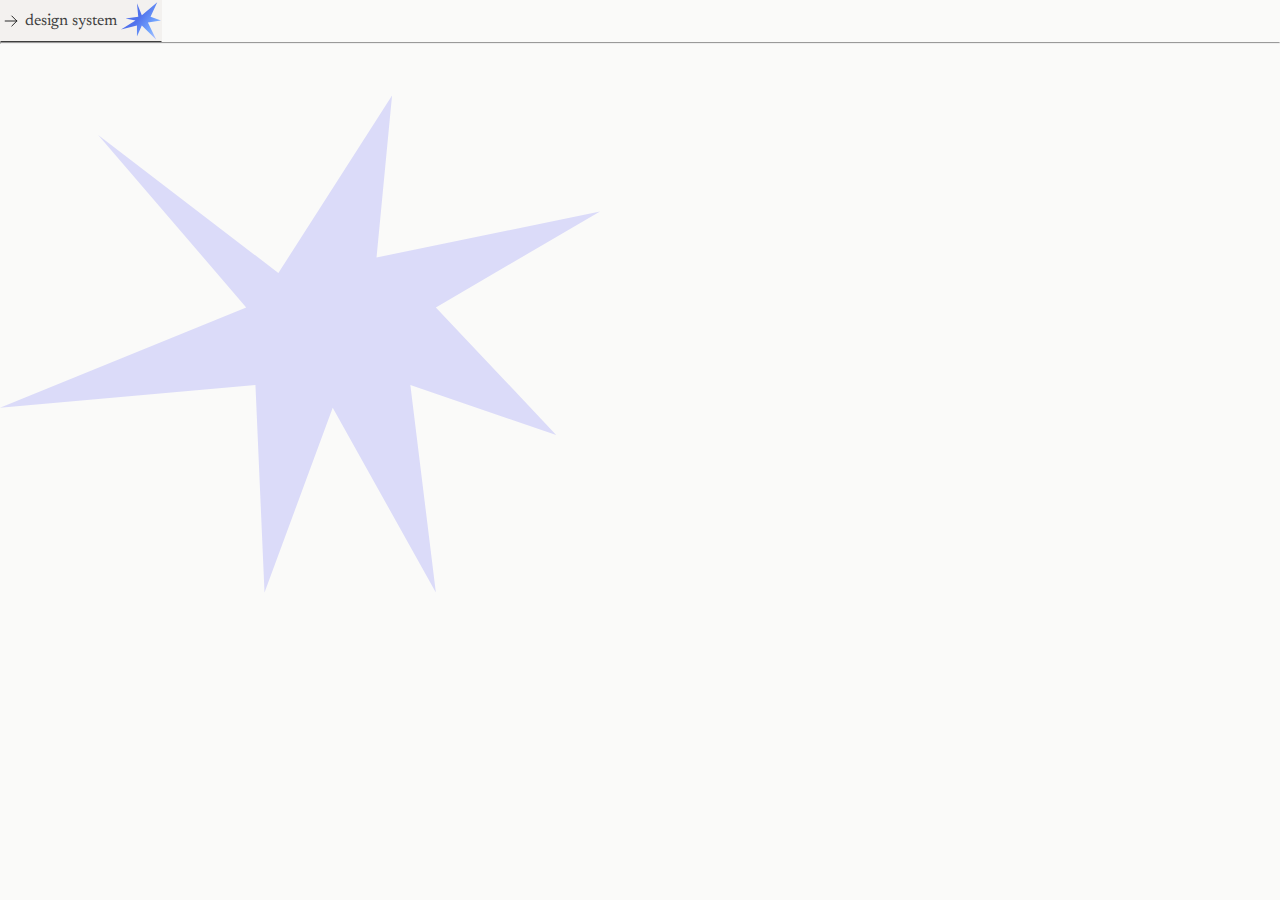
<file: index.html>
<!DOCTYPE html>
<html lang="en">
<head>
    <title>M/V</title>
    <meta name="viewport" content="width=device-width, initial-scale=1">
    <!-- style -->
    <link href="css/styles.css" rel="stylesheet">
    <!-- font links -->
    <link rel="preconnect" href="https://fonts.googleapis.com">
    <link rel="preconnect" href="https://fonts.gstatic.com" crossorigin>
    <link href="https://fonts.googleapis.com/css2?family=Newsreader:ital,opsz,wght@0,6..72,200..800;1,6..72,200..800&display=swap" rel="stylesheet">
    <link rel="icon" type="image/x-icon" href="graphics/star--red.svg">
</head>
<body>
        
    <a href="design-system.html">
        <img
        src="graphics/arrow-right.svg"
        alt=""
        height="20"
        width="20" />
        design system
        <img
        src="graphics/star--blue.svg"
        alt=""
        height="40"
        width="40"
        />
    </a>
    <hr>

    <img
        src="graphics/star--lila.svg"
        alt=""
        height="600"
        width="600"
        style="position:absolute"/>
</body>
</html>
</file>
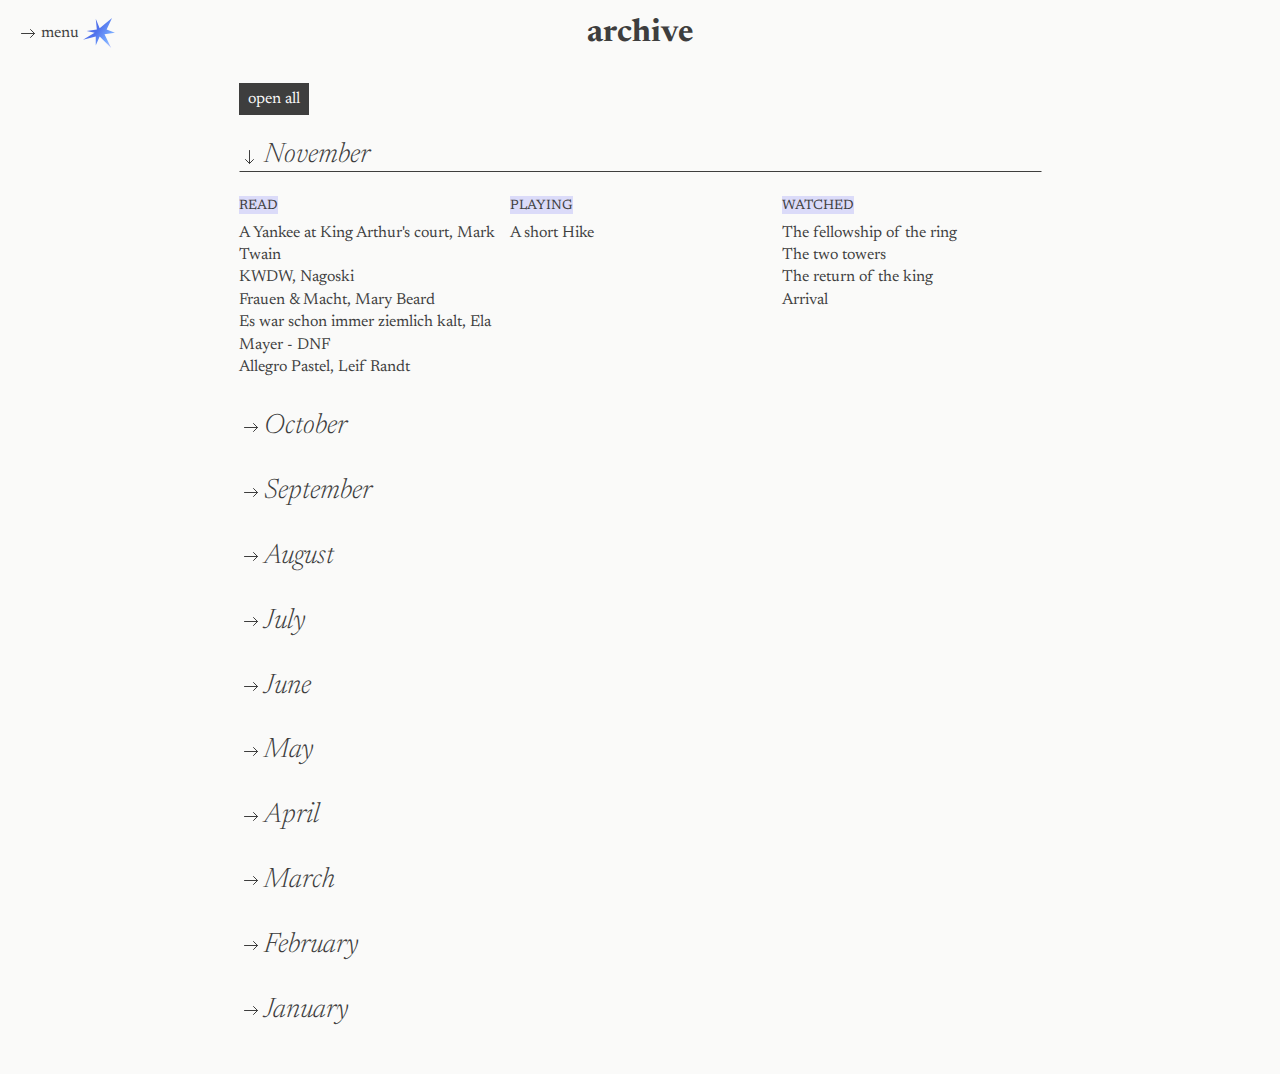
<file: archive.html>
<!DOCTYPE html>
<html lang="en">
<head>
    <title>M/V</title>
    <meta name="viewport" content="width=device-width, initial-scale=1">
    <!-- style -->
    <link href="css/styles.css" rel="stylesheet">
    <!-- font links -->
    <link rel="preconnect" href="https://fonts.googleapis.com">
    <link rel="preconnect" href="https://fonts.gstatic.com" crossorigin>
    <link href="https://fonts.googleapis.com/css2?family=Newsreader:ital,opsz,wght@0,6..72,200..800;1,6..72,200..800&display=swap" rel="stylesheet">
    <link rel="icon" type="image/x-icon" href="graphics/star--red.svg">
</head>
<body>

    <header class="stack--xs flex--desk justify--center--desk items--center--desk">
            <details class="menu-container">
                <summary class="menu-title">
                    <svg height="20" viewBox="0 0 20 20" width="20" xmlns="http://www.w3.org/2000/svg"><g fill="none" fill-rule="evenodd" stroke="currentColor" stroke-linecap="round" stroke-linejoin="round" transform="translate(4 6)"><path d="m9.5.497 4 4.002-4 4.001"/><path d="m.5 4.5h13"/></g></svg>
                    menu
                    <img
                    src="graphics/star--blue.svg"
                    alt=""
                    height="32"
                    width="32"
                    />
                </summary>
             <nav class="stack--xs">
                <a href="index.html">
                    <svg height="20" viewBox="0 0 20 20" width="20" xmlns="http://www.w3.org/2000/svg"><g fill="none" fill-rule="evenodd" stroke="currentColor" stroke-linecap="round" stroke-linejoin="round" transform="translate(3 6)"><path d="m4.499.497-3.999 4.002 4 4.001"/><path d="m13.5 4.5h-13"/></g></svg>
                    back    
                    <img
                    src="graphics/star--red.svg"
                    alt=""
                    height="32"
                    width="32" />
                </a>
                <a href="prompts.html">prompts</a>
                <a href="" class="a--active" >archive</a>
                <a href="calculator.html">calculator</a>
                <a href="design-system.html">design system</a>
            </nav>
            </details>
            <h1 class="heading-1 m--center">archive</h1>
    </header>

        <main class="stack--m">
            <button class="js-open">open all</button>
            <div class="js-arc-list stack--l"></div>
        </main>
    
</body>
<script type="text/javascript" src="js/archive.js"></script>
</html>
</file>
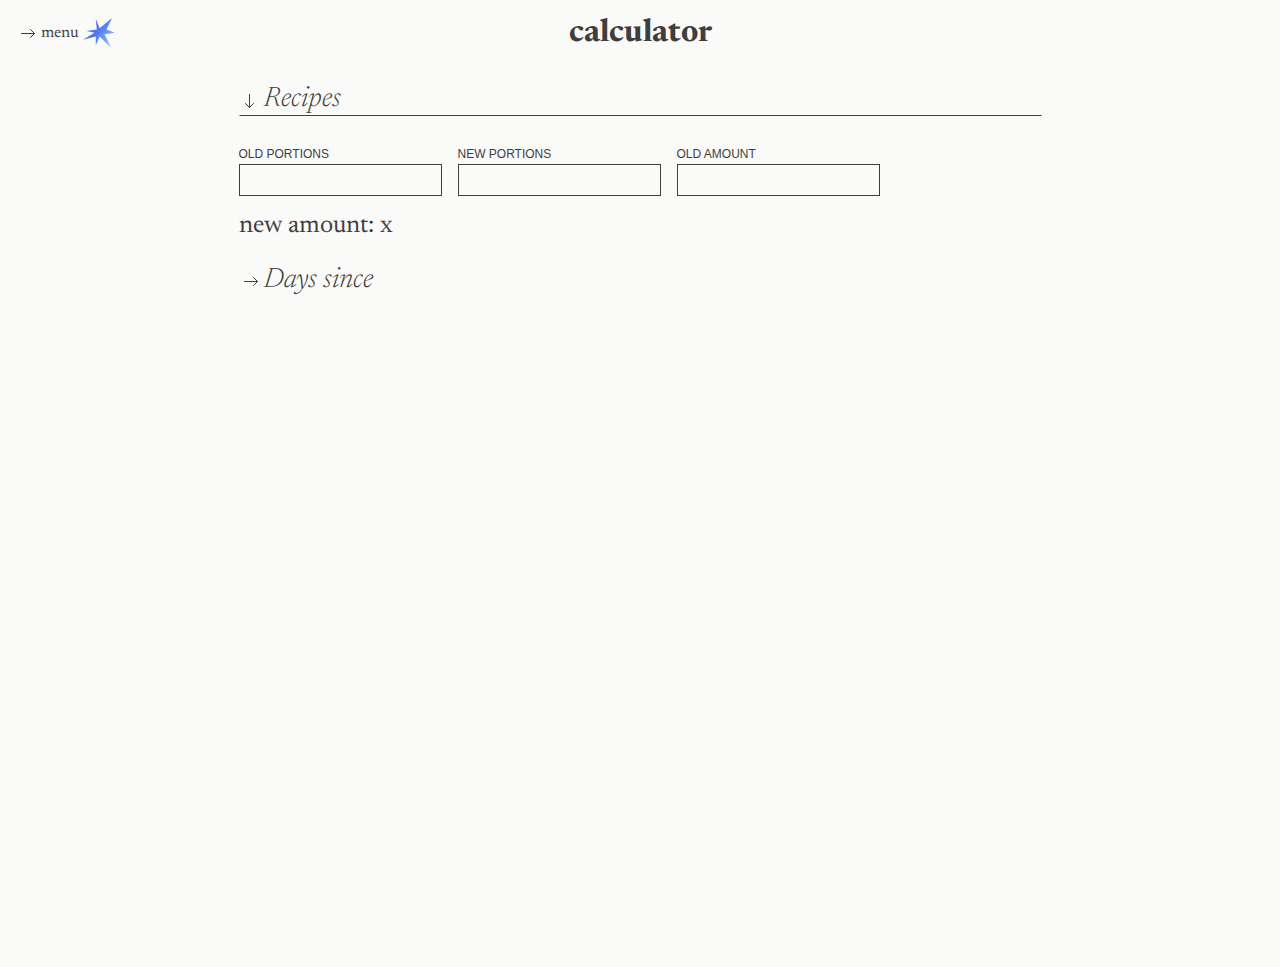
<file: calculator.html>
<!DOCTYPE html>
<html lang="en">
<head>
    <title>M/V</title>
    <meta name="viewport" content="width=device-width, initial-scale=1">
    <!-- style -->
    <link href="css/styles.css" rel="stylesheet">
    <!-- font links -->
    <link rel="preconnect" href="https://fonts.googleapis.com">
    <link rel="preconnect" href="https://fonts.gstatic.com" crossorigin>
    <link href="https://fonts.googleapis.com/css2?family=Newsreader:ital,opsz,wght@0,6..72,200..800;1,6..72,200..800&display=swap" rel="stylesheet">
    <link rel="icon" type="image/x-icon" href="graphics/star--red.svg">
</head>
<body>

    <header class="stack--xs flex--desk justify--center--desk items--center--desk">
            <details class="menu-container">
                <summary class="menu-title">
                    <svg height="20" viewBox="0 0 20 20" width="20" xmlns="http://www.w3.org/2000/svg"><g fill="none" fill-rule="evenodd" stroke="currentColor" stroke-linecap="round" stroke-linejoin="round" transform="translate(4 6)"><path d="m9.5.497 4 4.002-4 4.001"/><path d="m.5 4.5h13"/></g></svg>
                    menu
                    <img
                    src="graphics/star--blue.svg"
                    alt=""
                    height="32"
                    width="32"
                    />
                </summary>
             <nav class="stack--xs">
                <a href="index.html">
                    <svg height="20" viewBox="0 0 20 20" width="20" xmlns="http://www.w3.org/2000/svg"><g fill="none" fill-rule="evenodd" stroke="currentColor" stroke-linecap="round" stroke-linejoin="round" transform="translate(3 6)"><path d="m4.499.497-3.999 4.002 4 4.001"/><path d="m13.5 4.5h-13"/></g></svg>
                    back    
                    <img
                    src="graphics/star--red.svg"
                    alt=""
                    height="32"
                    width="32"/>
                </a>
                <a href="prompts.html" >prompts</a>
                <a href="archive.html">archive</a>
                <a href="calculator.html" class="a--active">calculator</a>
                <a href="design-system.html">design system</a>
            </nav>
            </details>
            <h1 class="heading-1 m--center">calculator</h1>
    </header>

        <main class="stack--m">

            <details open name="calculator">
            <summary class="heading-2 calculator-details">
            <svg height="20" viewBox="0 0 20 20" width="20" xmlns="http://www.w3.org/2000/svg"><g fill="none" fill-rule="evenodd" stroke="currentColor" stroke-linecap="round" stroke-linejoin="round" transform="translate(4 6)"><path d="m9.5.497 4 4.002-4 4.001"/><path d="m.5 4.5h13"/></g></svg>
            Recipes</summary>
             <form class="js-calculator stack--s">

                
                <div class="stack--s flex--desk gap--s">
                    <div class="">
                        <label for="b">old portions</label>
                        <input type="number" id="b" class="">
                    </div>
                    <div class="">
                        <label for="c">new portions</label>
                        <input type="number" id="c" class="">
                    </div>
                    <div class="">
                        <label for="a">old amount</label>
                        <input type="number" id="a" class="">
                    </div>
                </div>
                <p class="p--big">new amount: <span><output for="a b c" id="result">x</output></span></p>
                </div>
         </form>
              
            </div>
            </details>

            <details name="calculator">
            <summary class="heading-2 calculator-details">
            <svg height="20" viewBox="0 0 20 20" width="20" xmlns="http://www.w3.org/2000/svg"><g fill="none" fill-rule="evenodd" stroke="currentColor" stroke-linecap="round" stroke-linejoin="round" transform="translate(4 6)"><path d="m9.5.497 4 4.002-4 4.001"/><path d="m.5 4.5h13"/></g></svg>
            Days since</summary>

            <form class="js-dates stack--s">
                <div class="stack--s flex--desk gap--s">
                    <div class="">
                        <label for="first-date">first date</label>
                        <input type="date" id="first-date" class=" js-start-date">
                    </div>
                    <div class="">
                        <label for="second-date">second date</label>
                        <input type="date" id="second-date" class=" js-end-date">
                    </div>                    
                </div>
                <p class="p--big">days since: <span><output for="js-start-date js-end-date" class="js-days-passed">0</output></span></p>
                </div>
             </form>
        
            </details>

        </main>
</body>
<script  type="text/javascript" src="js/calculator.js"></script>
</html>
</file>
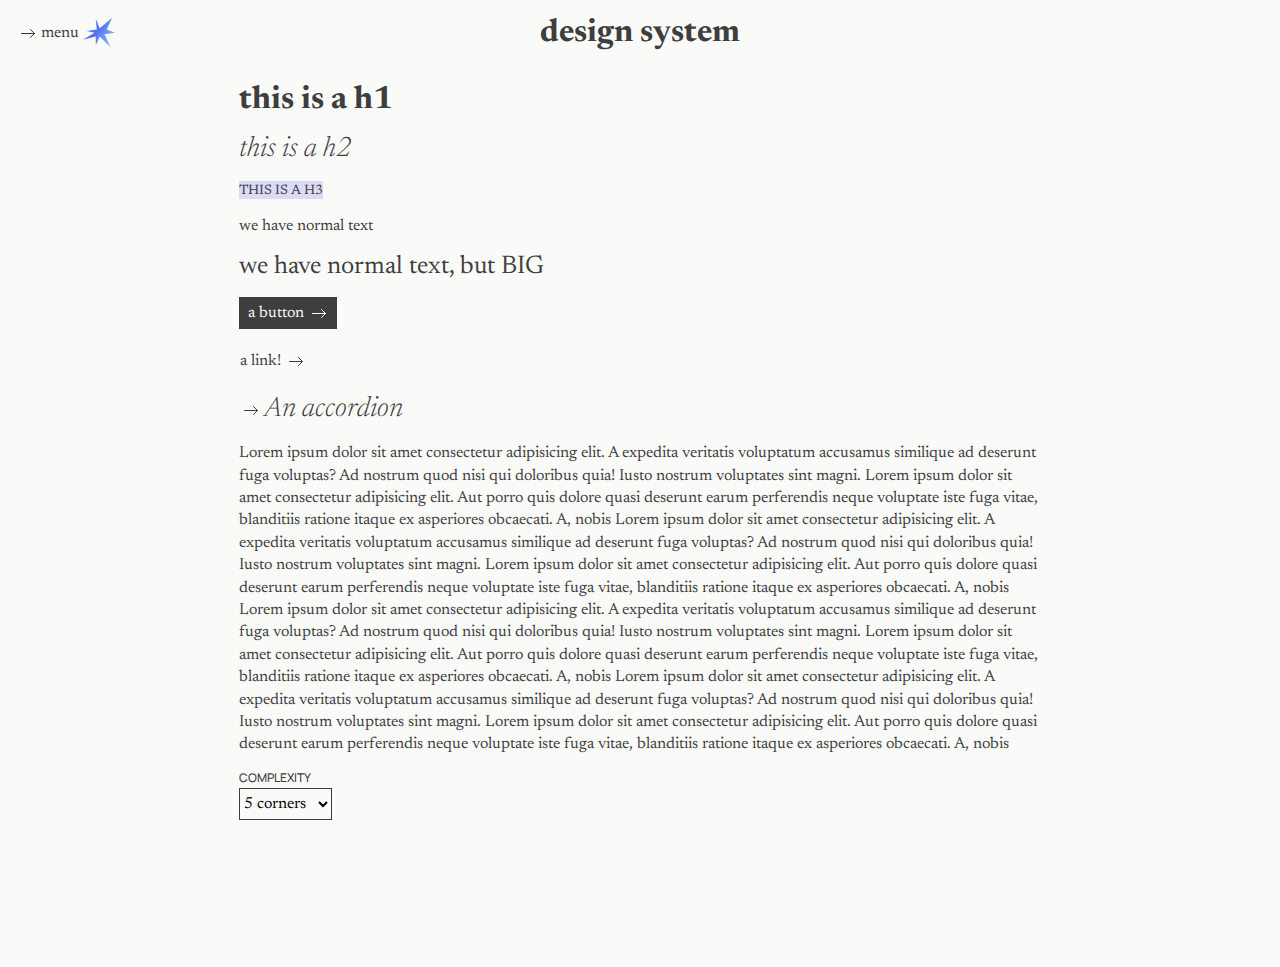
<file: design-system.html>
<!DOCTYPE html>
<html lang="en">
<head>
    <title>M/V</title>
    <meta name="viewport" content="width=device-width, initial-scale=1">
    <!-- style -->
    <link href="css/styles.css" rel="stylesheet">
    <!-- font links -->
    <link rel="preconnect" href="https://fonts.googleapis.com">
    <link rel="preconnect" href="https://fonts.gstatic.com" crossorigin>
    <link href="https://fonts.googleapis.com/css2?family=Newsreader:ital,opsz,wght@0,6..72,200..800;1,6..72,200..800&display=swap" rel="stylesheet">
    <link href="https://fonts.googleapis.com/css2?family=Manrope:wght@200..800&display=swap" rel="stylesheet">
    <link rel="icon" type="image/x-icon" href="graphics/star--red.svg">
</head>
<body>

    <header class="stack--xs flex--desk justify--center--desk items--center--desk">
            <details class="menu-container">
                <summary class="menu-title">
                    <svg height="20" viewBox="0 0 20 20" width="20" xmlns="http://www.w3.org/2000/svg"><g fill="none" fill-rule="evenodd" stroke="currentColor" stroke-linecap="round" stroke-linejoin="round" transform="translate(4 6)"><path d="m9.5.497 4 4.002-4 4.001"/><path d="m.5 4.5h13"/></g></svg>
                    menu
                    <img
                    src="graphics/star--blue.svg"
                    alt=""
                    height="32"
                    width="32"
                    />
                </summary>
             <nav class="stack--xs">
                <a href="index.html">
                    <svg height="20" viewBox="0 0 20 20" width="20" xmlns="http://www.w3.org/2000/svg"><g fill="none" fill-rule="evenodd" stroke="currentColor" stroke-linecap="round" stroke-linejoin="round" transform="translate(3 6)"><path d="m4.499.497-3.999 4.002 4 4.001"/><path d="m13.5 4.5h-13"/></g></svg>
                    back    
                    <img
                    src="graphics/star--red.svg"
                    alt=""
                    height="32"
                    width="32" />
                </a>
                <a href="prompts.html">prompts</a>
                <a href="archive.html">archive</a>
                <a href="calculator.html">calculator</a>
                <a href="" class="a--active">design system</a>
            </nav>
            </details>
            <h1 class="heading-1 m--center">design system</h1>
        </header>

        <main class="stack--s">
            <h1 class="heading-1">this is a h1</h1>
            <h2 class="heading-2">this is a h2</h2>
            <h3 class="heading-3">this is a h3</h3>
            <p>we have normal text</p>
            <p class="p--big">we have normal text, but BIG</p>
            <button>
                a button
                <svg height="20" viewBox="0 0 20 20" width="20" xmlns="http://www.w3.org/2000/svg"><g fill="none" fill-rule="evenodd" stroke="currentColor" stroke-linecap="round" stroke-linejoin="round" transform="translate(4 6)"><path d="m9.5.497 4 4.002-4 4.001"/><path d="m.5 4.5h13"/></g></svg>
            </button>
            <a href="">
                a link!
                 <svg height="21" viewBox="0 0 21 21" width="21" xmlns="http://www.w3.org/2000/svg"><g fill="none" fill-rule="evenodd" stroke="currentColor" stroke-linecap="round" stroke-linejoin="round" transform="translate(4 6)"><path d="m9.5.497 4 4.002-4 4.001"/><path d="m.5 4.5h13"/></g></svg>
            </a>
            <details>
                <summary class="heading-2">
                    <svg height="20" viewBox="0 0 20 20" width="20" xmlns="http://www.w3.org/2000/svg"><g fill="none" fill-rule="evenodd" stroke="currentColor" stroke-linecap="round" stroke-linejoin="round" transform="translate(4 6)"><path d="m9.5.497 4 4.002-4 4.001"/><path d="m.5 4.5h13"/></g></svg>
                An accordion</summary>
                <p>handy to hide stuff!</p>
                    <svg height="20" viewBox="0 0 20 20" width="20" xmlns="http://www.w3.org/2000/svg"><g fill="none" fill-rule="evenodd" stroke="currentColor" stroke-linecap="round" stroke-linejoin="round" transform="translate(3 6)"><path d="m4.499.497-3.999 4.002 4 4.001"/><path d="m13.5 4.5h-13"/></g></svg>
                    <svg height="20" viewBox="0 0 20 20" width="20" xmlns="http://www.w3.org/2000/svg"><g fill="none" fill-rule="evenodd" stroke="currentColor" stroke-linecap="round" stroke-linejoin="round" transform="translate(4 6)"><path d="m9.5.497 4 4.002-4 4.001"/><path d="m.5 4.5h13"/></g></svg>
                    <svg height="20" viewBox="0 0 20 20" width="20" xmlns="http://www.w3.org/2000/svg"><g fill="none" fill-rule="evenodd" stroke="currentColor" stroke-linecap="round" stroke-linejoin="round" transform="translate(6 4)"><path d="m.5 9.499 4 4.001 4-4.001"/><path d="m4.5.5v13" transform="matrix(-1 0 0 -1 9 14)"/></g></svg>
            </details>

            <p>
        Lorem ipsum dolor sit amet consectetur adipisicing elit. A expedita veritatis voluptatum accusamus similique ad deserunt fuga voluptas? Ad nostrum quod nisi qui doloribus quia! Iusto nostrum voluptates sint magni.
            Lorem ipsum dolor sit amet consectetur adipisicing elit. Aut porro quis dolore quasi deserunt earum perferendis neque voluptate iste fuga vitae, blanditiis ratione itaque ex asperiores obcaecati. A, nobis
            Lorem ipsum dolor sit amet consectetur adipisicing elit. A expedita veritatis voluptatum accusamus similique ad deserunt fuga voluptas? Ad nostrum quod nisi qui doloribus quia! Iusto nostrum voluptates sint magni.
            Lorem ipsum dolor sit amet consectetur adipisicing elit. Aut porro quis dolore quasi deserunt earum perferendis neque voluptate iste fuga vitae, blanditiis ratione itaque ex asperiores obcaecati. A, nobis
            Lorem ipsum dolor sit amet consectetur adipisicing elit. A expedita veritatis voluptatum accusamus similique ad deserunt fuga voluptas? Ad nostrum quod nisi qui doloribus quia! Iusto nostrum voluptates sint magni.
            Lorem ipsum dolor sit amet consectetur adipisicing elit. Aut porro quis dolore quasi deserunt earum perferendis neque voluptate iste fuga vitae, blanditiis ratione itaque ex asperiores obcaecati. A, nobis
            Lorem ipsum dolor sit amet consectetur adipisicing elit. A expedita veritatis voluptatum accusamus similique ad deserunt fuga voluptas? Ad nostrum quod nisi qui doloribus quia! Iusto nostrum voluptates sint magni.
            Lorem ipsum dolor sit amet consectetur adipisicing elit. Aut porro quis dolore quasi deserunt earum perferendis neque voluptate iste fuga vitae, blanditiis ratione itaque ex asperiores obcaecati. A, nobis
            </p>

            <div class="select">
                <label for="value">complexity</label>
                <select id="value" class="js-corner-select">
                    <option value="5">5 corners</option>
                    <option value="8">8 corners</option>
                    <option value="12">12 corners</option>
                    <option value="20">20 corners</option>
                </select> 
            </div>


        </main>


</body>
</html>
</file>
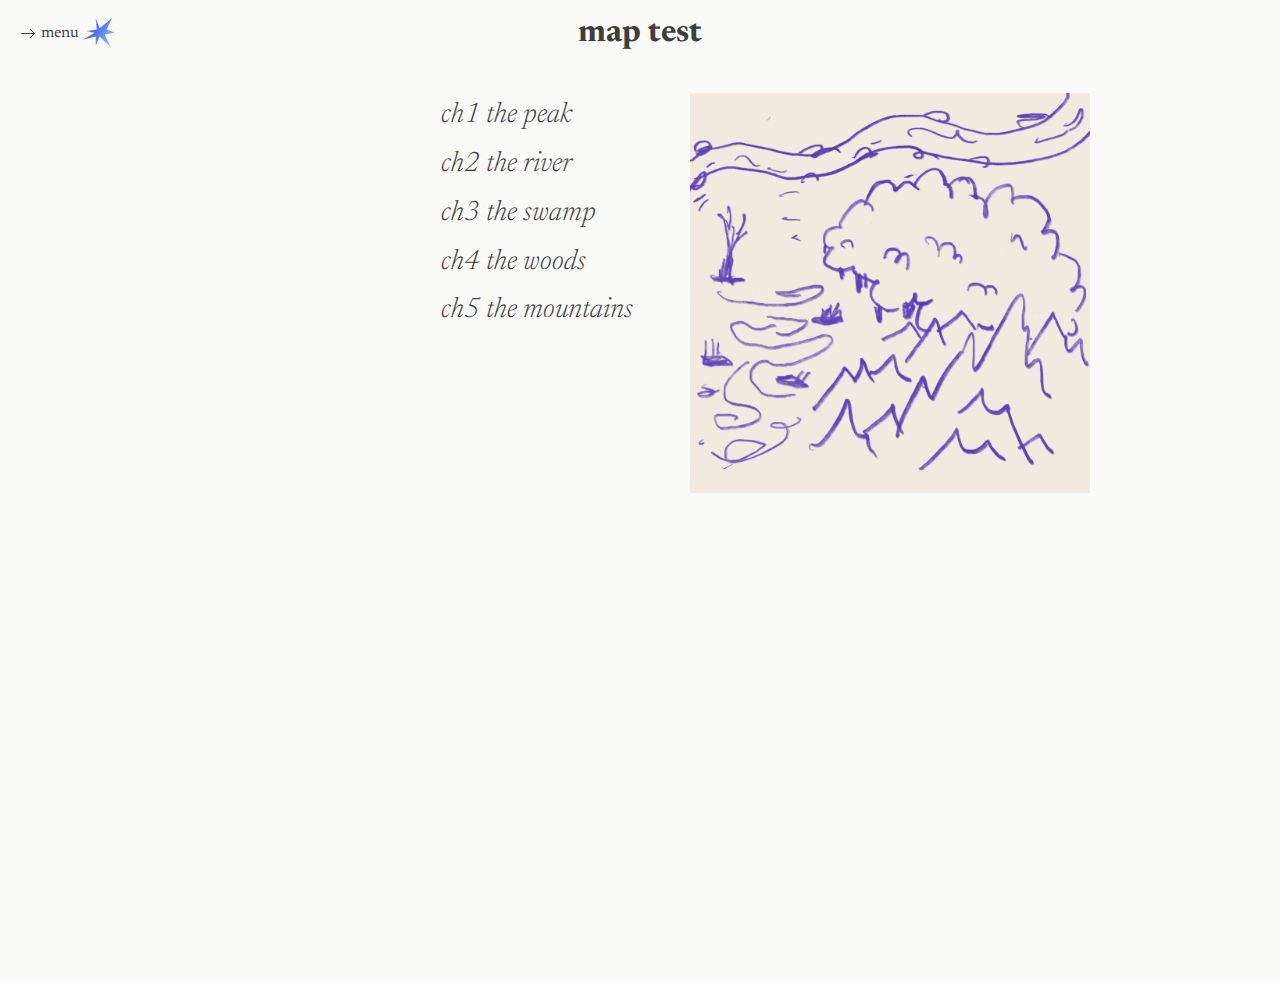
<file: map-test.html>
<!DOCTYPE html>
<html lang="en">
<head>
    <title>M/V</title>
    <meta name="viewport" content="width=device-width, initial-scale=1">
    <!-- style -->
    <link href="css/styles.css" rel="stylesheet">
    <!-- font links -->
    <link rel="preconnect" href="https://fonts.googleapis.com">
    <link rel="preconnect" href="https://fonts.gstatic.com" crossorigin>
    <link href="https://fonts.googleapis.com/css2?family=Newsreader:ital,opsz,wght@0,6..72,200..800;1,6..72,200..800&display=swap" rel="stylesheet">
    <link rel="icon" type="image/x-icon" href="graphics/star--red.svg">
</head>
<body class="stack--s">

    <header class="stack--xs flex--desk justify--center--desk items--center--desk">
            <details class="menu-container">
                <summary class="menu-title">
                    <svg height="20" viewBox="0 0 20 20" width="20" xmlns="http://www.w3.org/2000/svg"><g fill="none" fill-rule="evenodd" stroke="currentColor" stroke-linecap="round" stroke-linejoin="round" transform="translate(4 6)"><path d="m9.5.497 4 4.002-4 4.001"/><path d="m.5 4.5h13"/></g></svg>
                    menu
                    <img
                    src="graphics/star--blue.svg"
                    alt=""
                    height="32"
                    width="32"
                    />
                </summary>
            <nav>
                <a href="index.html">
                    <svg height="20" viewBox="0 0 20 20" width="20" xmlns="http://www.w3.org/2000/svg"><g fill="none" fill-rule="evenodd" stroke="currentColor" stroke-linecap="round" stroke-linejoin="round" transform="translate(3 6)"><path d="m4.499.497-3.999 4.002 4 4.001"/><path d="m13.5 4.5h-13"/></g></svg>
                    back    
                    <img
                    src="graphics/star--red.svg"
                    alt=""
                    height="32"
                    width="32" />
                </a>
                <a href="design-system.html">design-system</a>
                <a href="" class="a--active">map test</a>
            </nav>
            </details>
            <h1 class="heading-1 m--center">map test</h1>
        </header>

        <main class="">
            <div class="map-container stack--s">
                <a href=""class="ch1 heading-2">ch1 the peak</a>
                <a href=""class="ch2 heading-2">ch2 the river</a>
                <a href=""class="ch3 heading-2">ch3 the swamp</a>
                <a href=""class="ch4 heading-2">ch4 the woods</a>
                <a href=""class="ch5 heading-2">ch5 the mountains</a>
                <div class="map"></div>
            </div>
        </main>


</body>
</html>
</file>
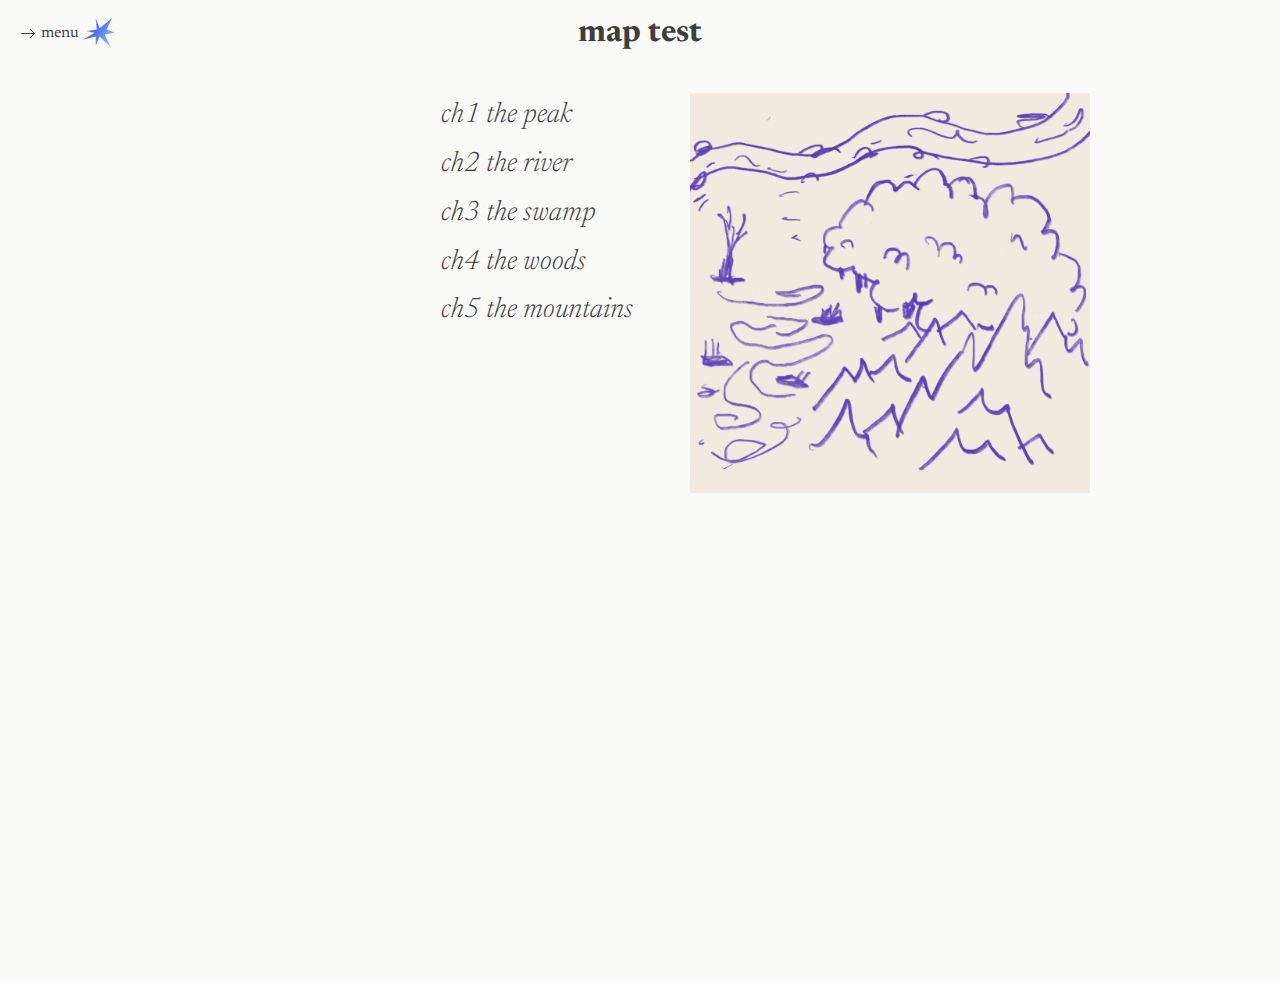
<file: odj.html>
<!DOCTYPE html>
<html lang="en">
<head>
    <title>M/V</title>
    <meta name="viewport" content="width=device-width, initial-scale=1">
    <!-- style -->
    <link href="css/styles.css" rel="stylesheet">
    <!-- font links -->
    <link rel="preconnect" href="https://fonts.googleapis.com">
    <link rel="preconnect" href="https://fonts.gstatic.com" crossorigin>
    <link href="https://fonts.googleapis.com/css2?family=Newsreader:ital,opsz,wght@0,6..72,200..800;1,6..72,200..800&display=swap" rel="stylesheet">
    <link rel="icon" type="image/x-icon" href="graphics/star--red.svg">
</head>
<body class="stack--s">

    <header class="stack--xs flex--desk justify--center--desk items--center--desk">
            <details class="menu-container">
                <summary class="menu-title">
                    <svg height="20" viewBox="0 0 20 20" width="20" xmlns="http://www.w3.org/2000/svg"><g fill="none" fill-rule="evenodd" stroke="currentColor" stroke-linecap="round" stroke-linejoin="round" transform="translate(4 6)"><path d="m9.5.497 4 4.002-4 4.001"/><path d="m.5 4.5h13"/></g></svg>
                    menu
                    <img
                    src="graphics/star--blue.svg"
                    alt=""
                    height="32"
                    width="32"
                    />
                </summary>
             <nav class="stack--xs">
                <a href="index.html">
                    <svg height="20" viewBox="0 0 20 20" width="20" xmlns="http://www.w3.org/2000/svg"><g fill="none" fill-rule="evenodd" stroke="currentColor" stroke-linecap="round" stroke-linejoin="round" transform="translate(3 6)"><path d="m4.499.497-3.999 4.002 4 4.001"/><path d="m13.5 4.5h-13"/></g></svg>
                    back    
                    <img
                    src="graphics/star--red.svg"
                    alt=""
                    height="32"
                    width="32" />
                </a>
            </nav>
            </details>
            <h1 class="heading-1 m--center">map test</h1>
        </header>

        <main class="">
            <div class="map-container stack--s">
                <a href=""class="ch1 heading-2">ch1 the peak</a>
                <a href=""class="ch2 heading-2">ch2 the river</a>
                <a href=""class="ch3 heading-2">ch3 the swamp</a>
                <a href=""class="ch4 heading-2">ch4 the woods</a>
                <a href=""class="ch5 heading-2">ch5 the mountains</a>
                <div class="map"></div>
            </div>
        </main>


</body>
</html>
</file>
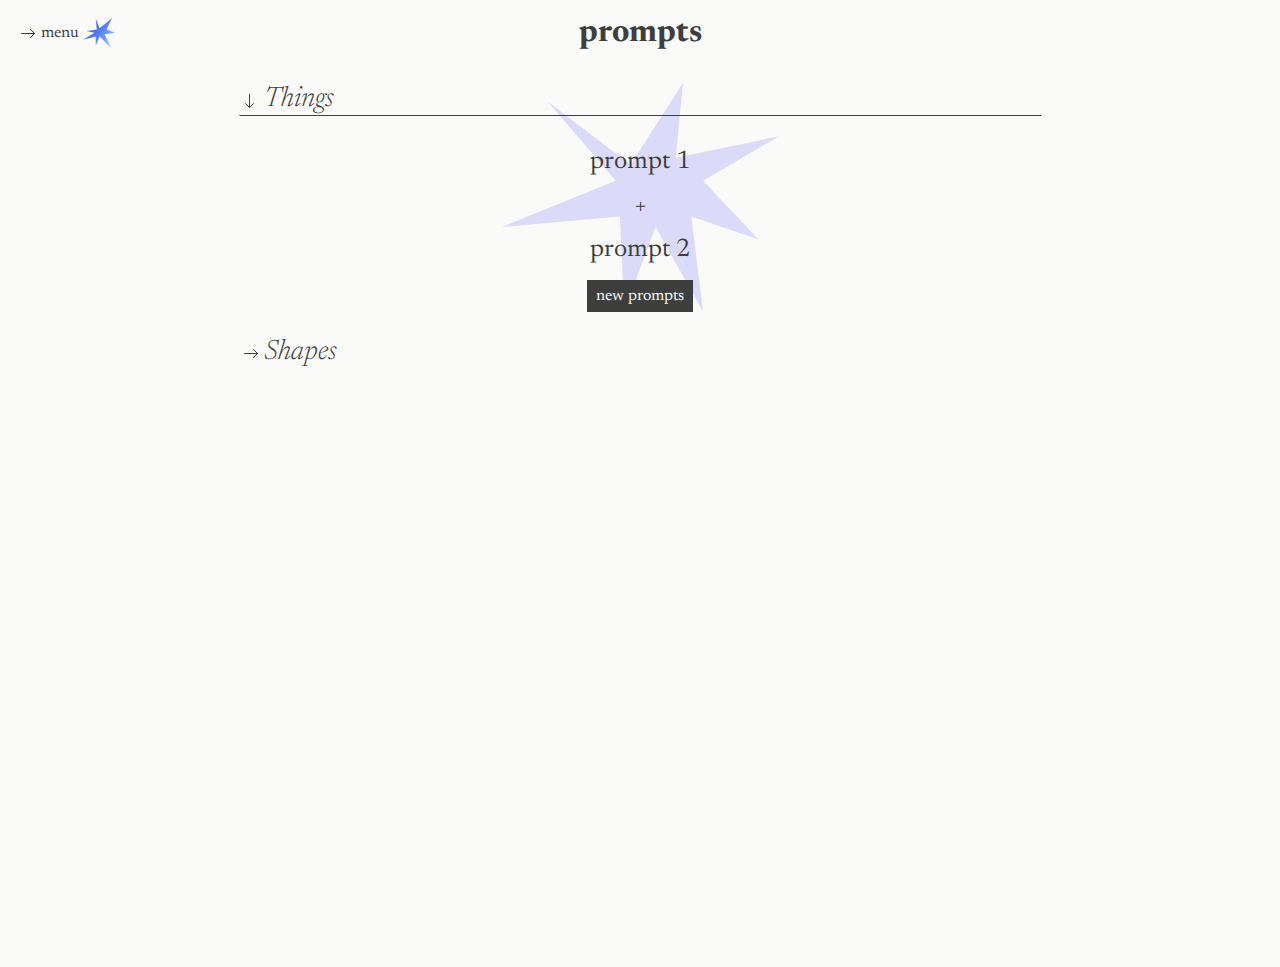
<file: prompts.html>
<!DOCTYPE html>
<html lang="en">
<head>
    <title>M/V</title>
    <meta name="viewport" content="width=device-width, initial-scale=1">
    <!-- style -->
    <link href="css/styles.css" rel="stylesheet">
    <!-- font links -->
    <link rel="preconnect" href="https://fonts.googleapis.com">
    <link rel="preconnect" href="https://fonts.gstatic.com" crossorigin>
    <link href="https://fonts.googleapis.com/css2?family=Newsreader:ital,opsz,wght@0,6..72,200..800;1,6..72,200..800&display=swap" rel="stylesheet">
    <link href="https://fonts.googleapis.com/css2?family=Manrope:wght@200..800&display=swap" rel="stylesheet">
    <link rel="icon" type="image/x-icon" href="graphics/star--red.svg">
</head>
<body>

    <header class="stack--xs flex--desk justify--center--desk items--center--desk">
            <details class="menu-container">
                <summary class="menu-title">
                    <svg height="20" viewBox="0 0 20 20" width="20" xmlns="http://www.w3.org/2000/svg"><g fill="none" fill-rule="evenodd" stroke="currentColor" stroke-linecap="round" stroke-linejoin="round" transform="translate(4 6)"><path d="m9.5.497 4 4.002-4 4.001"/><path d="m.5 4.5h13"/></g></svg>
                    menu
                    <img
                    src="graphics/star--blue.svg"
                    alt=""
                    height="32"
                    width="32"
                    />
                </summary>
             <nav class="stack--xs">
                <a href="index.html">
                    <svg height="20" viewBox="0 0 20 20" width="20" xmlns="http://www.w3.org/2000/svg"><g fill="none" fill-rule="evenodd" stroke="currentColor" stroke-linecap="round" stroke-linejoin="round" transform="translate(3 6)"><path d="m4.499.497-3.999 4.002 4 4.001"/><path d="m13.5 4.5h-13"/></g></svg>
                    back    
                    <img
                    src="graphics/star--red.svg"
                    alt=""
                    height="32"
                    width="32"/>
                </a>
                <a href="" class="a--active" >prompts</a>
                <a href="archive.html">archive</a>
                <a href="calculator.html">calculator</a>
                <a href="design-system.html">design system</a>
            </nav>
            </details>
            <h1 class="heading-1 m--center">prompts</h1>
    </header>

        <main class="stack--m">

            <details open  name="prompts" class="prompts--container">
            <summary class="heading-2">
            <svg height="20" viewBox="0 0 20 20" width="20" xmlns="http://www.w3.org/2000/svg"><g fill="none" fill-rule="evenodd" stroke="currentColor" stroke-linecap="round" stroke-linejoin="round" transform="translate(4 6)"><path d="m9.5.497 4 4.002-4 4.001"/><path d="m.5 4.5h13"/></g></svg>
            Things</summary>
            <div class="prompts--content stack--s">
                <p class="p--big js-prompt-1">prompt 1</p>
                <p class="p--big">+</p>
                <p class="p--big js-prompt-2">prompt 2</p>
                <button class="js-generate">new prompts</button>
            </div>
            </details>

            <details name="prompts">
            <summary class="heading-2">
            <svg height="20" viewBox="0 0 20 20" width="20" xmlns="http://www.w3.org/2000/svg"><g fill="none" fill-rule="evenodd" stroke="currentColor" stroke-linecap="round" stroke-linejoin="round" transform="translate(4 6)"><path d="m9.5.497 4 4.002-4 4.001"/><path d="m.5 4.5h13"/></g></svg>
            Shapes</summary>

             <svg width=300px height=300px style="display: block; margin: 24px auto">
                <path class="js-path" fill="#F88644" d="M 300 0 L 300 300 L 0 300 L 0 0 Z"/>
            </svg>

            <div class="flex items--end justify--center gap--xs">
            <div class="select">
                <label for="value">complexity</label>
                <select id="value" class="js-corner-select">
                    <option value="5">5 corners</option>
                    <option value="8">8 corners</option>
                    <option value="12">12 corners</option>
                    <option value="20">20 corners</option>
                </select> 
            </div>
                <button class="js-create-shape">generate</button>
            </div>
            </details>
        </main>
</body>
<script type="text/javascript" src="js/prompts.js"></script>
<script type="text/javascript" src="js/shapes.js"></script>
</html>
</file>
<file: css/styles.css>
:root {
    /*colors*/
    --black: #3E3E3E;
    --white: #FAFAF9;
    --gray-100: #F3F1EF;
    --gray-400: #4B4B4B;

    --blue-100: #DBDBF9;
    --blue-200: #AFBEFD;
    --blue-300: #75A8FF;
    --blue-400: #5172EC;

    --orange-100: #FFA680;
    --orange-200: #FFC466;
    --orange-300: #F88644;
    --orange-400: #F5683D;


    --text-dark: var(--black);
    --text-light: var(--white);

    --bg-dark: var(--black);
    --bg-light: var(--white);
    --bg-light-gray: var(--gray-100);
    --bg-dark-gray: var(--gray-400);

    /*sizes*/
    --size-xxs: 0.25rem;
    --size-xs: 0.5rem;
    --size-s: 1rem;
    --size-m: 1.5rem;
}


/*
* === RESET ===
*/

*, *::before, *::after {
    box-sizing: border-box;
    margin: 0;
}

body, h1, h2, h3, h4, h5, p, figure, picture {
    margin: 0;
}

ul {
    list-style: none;
    padding-left: 0;
}

body {
    min-height: 100vh;
}

img, picture {
    max-width: 100%;
    min-width: 0;
}

input, button, textarea, select {
    font: inherit;
}

button, summary {cursor: pointer;}


/*
* === TYPOGRAPHY ===
*/

.heading-1 {
    font-size: 2rem;
    line-height: 110%;
    font-style: bold;
}

.heading-2 {
    font-size: 1.75rem;
    line-height: 110%;
    font-style: italic;
    font-weight: 300;
}

.heading-3 {
    font-size: 0.85rem;
    width: fit-content;
    line-height: 100%;
    text-transform: uppercase;
    font-weight: 400;
    background-color: var(--blue-100);
    padding-top: 4px;
}

.p--big {
    font-size: 1.6rem;
    line-height: 110%;
}

/*
* === UTILITIES ===
*/

/* .m--center {margin: 0px auto;} */

.m--center { margin: 0 auto;}

.flex {display: flex;}
.flex-col {flex-direction: column;}
.flex-wrap {flex-wrap: wrap;}

.gap--xs{gap:var(--size-xs)}
.gap--s{gap:var(--size-s)}

.justify--center {justify-content: center;}
.justify--end {justify-content: end;}

.items--end{align-items: end;}

.stack--xs > * + * { margin-block-start: var(--size-xs);}
.stack--s > * + * { margin-block-start: var(--size-s);}
.stack--m > * + * { margin-block-start: var(--size-m);}

@media (min-width: 700px) {

    .flex--desk {display: flex;}
    .justify--space-between--desk {justify-content: space-between;}
    .justify--center--desk {justify-content: center;}
    .justify--space-between--desk {justify-content: space-between;}
    .justify--end--desk {justify-content: end;}

    .items--center--desk {align-items: center;}
    .reverse--desk {flex-direction: row-reverse;}

    .flex--desk > * + * { margin-block-start: 0;}
}


/*
* === LAYOUT ===
*/

body {
    font-family: "Newsreader", serif;
    line-height: 140%;
    color: var(--text-dark);
    background-color: var(--bg-light);
    
}

header {
    padding: 1rem;
    position:sticky;
    z-index: 1;
    top:0;
    background-color: var(--bg-light);
}

main {
    padding: 1rem;
    max-width: 835px;
    margin: 0 auto;
    min-height: 100vh;;
}


/* — navi — */


.menu-container > img {
    min-width: 0;
    }

.menu-title {
    width: fit-content;
    border: 1px solid transparent;
}

.menu-title:hover {
    background-color: var(--bg-light-gray);
}

nav {
    padding: 1rem;
    border: 1px solid var(--black);
    background-color: var(--bg-light);
    position: absolute;
    min-width: 200px;  
    width: fit-content;
}

@media (min-width: 700px) {
    .menu-container {
        position: absolute;
        top: 1rem;
        left: 1rem;
    }
}


/*
* === COMPONENTS ==
*/

/* — buttons & links — */

button, a, summary {
    display: flex;
    align-items: center;
    gap: 4px;
    min-height: 2rem;
    min-width: 2rem;
    border: 1px solid transparent;
    transition: 200ms;
}

button, a {
    width: fit-content; 
}


button, .a--inverted {
    padding: 0 8px;
    color: var(--text-light);
    background-color: var(--bg-dark);
}

a {
    text-decoration: none;
    color: var(--text-dark);
}

/* — accordion — */

summary {
    list-style: none;
}

summary::-webkit-details-marker {
  display: none;
}

details[open] summary {
  border-bottom: 1px solid var(--bg-dark);
}

details[open] summary svg {
  transform: rotate(90deg);
}

/* —--states-— */

button:hover, .a--inverted:hover {
    background-color: var(--bg-dark-gray);
}


a:hover, summary:hover {
   
    background-color: var(--bg-light-gray);
    border-bottom: 1px solid var(--bg-dark);
}

.a--active {
    border-bottom: 1px solid var(--bg-dark);
}

details:hover .menu-title, details[open] .menu-title {
    border-bottom: 1px solid transparent;
}


/*
* === FORMS ==
*/

label {
    display: block;
    margin-bottom: var(--size-xxs);
    font-size: 0.75rem;
    line-height: 100%;
    text-transform: uppercase;
    font-family: "Manrope", sans-serif;
    font-weight: 500;   
}

input, select {
    display: block;
    min-height: 2rem;
    min-width: 2rem;
    background-color: var(--bg-light);
    border: 1px solid var(--bg-dark);
}

input:hover, input:focus, select:hover, select:focus {
    outline: 2px solid var(--clr-dark);
}



/*
* === INDEX ==
*/

.homepage--container {
    background-image: url("../graphics/star--red.svg");
    background-size: 200px;
    background-repeat: no-repeat;
    background-position: top 20px center -20px ;
}

/*
* === PROMPTS ==
*/


.prompts--container[open] > summary {
    margin-bottom: 2rem;
}

.prompts--container[open] {
    background-image: url("../graphics/star--lila.svg");
    background-size: contain;
    background-repeat: no-repeat;
    background-position: center;
}


.prompts--content, .prompts--content > button {
    text-align: center;
    margin-left: auto;
    margin-right: auto;
}

/*
* === ARCHIVE ==
*/

.month-details {
    margin-bottom: 2rem;
}


@media (min-width: 700px) {
    .category-container {
        max-width: 260px;
        min-width: 260px;
    }
}


/*
* === CALCULATOR ==
*/

.calculator-details {
    margin-bottom: 2rem;
}




.img-hover-test {
    width: 400px;
    height: 400px;
    background-image: url("../graphics/photo1.jpg");
    background-size: contain;
    background-repeat: no-repeat;
}


.link2:hover ~ .img-hover-test {
    background-image: url("../graphics/photo2.jpg");
}

.link1:hover ~ .img-hover-test {
    background-image: url("../graphics/photo3.jpg");
}


/* .ch1, .ch2, .ch3, .ch4, .ch5 {width: fit-content;} */
.map-container {
    width: fit-content;
}

.map-container::after{
    position: absolute; 
    width: 0;
    overflow: hidden;
    content: 
        url("../graphics/map/ch1.png")
        url("../graphics/map/ch2.png")
        url("../graphics/map/ch3.png")
        url("../graphics/map/ch4.png")
        url("../graphics/map/ch5.png");
}

.map {
    width: 400px;
    height: 400px;
    background-image: url("../graphics/map/base.png");
    background-size: contain;
    background-repeat: no-repeat;

}

@media (min-width: 700px) {
    .map {
        position: relative;
        top: -250px;
        left: 250px;
        z-index: -1;
    }

    .map-container {
        margin: 0 auto;
    }
}

.ch1:hover ~ .map {
    background-image: url("../graphics/map/ch1.png");
}

.ch2:hover ~ .map {
    background-image: url("../graphics/map/ch2.png");
}

.ch3:hover ~ .map {
    background-image: url("../graphics/map/ch3.png");
}

.ch4:hover ~ .map {
    background-image: url("../graphics/map/ch4.png");
}

.ch5:hover ~ .map {
    background-image: url("../graphics/map/ch5.png");
}
</file>
